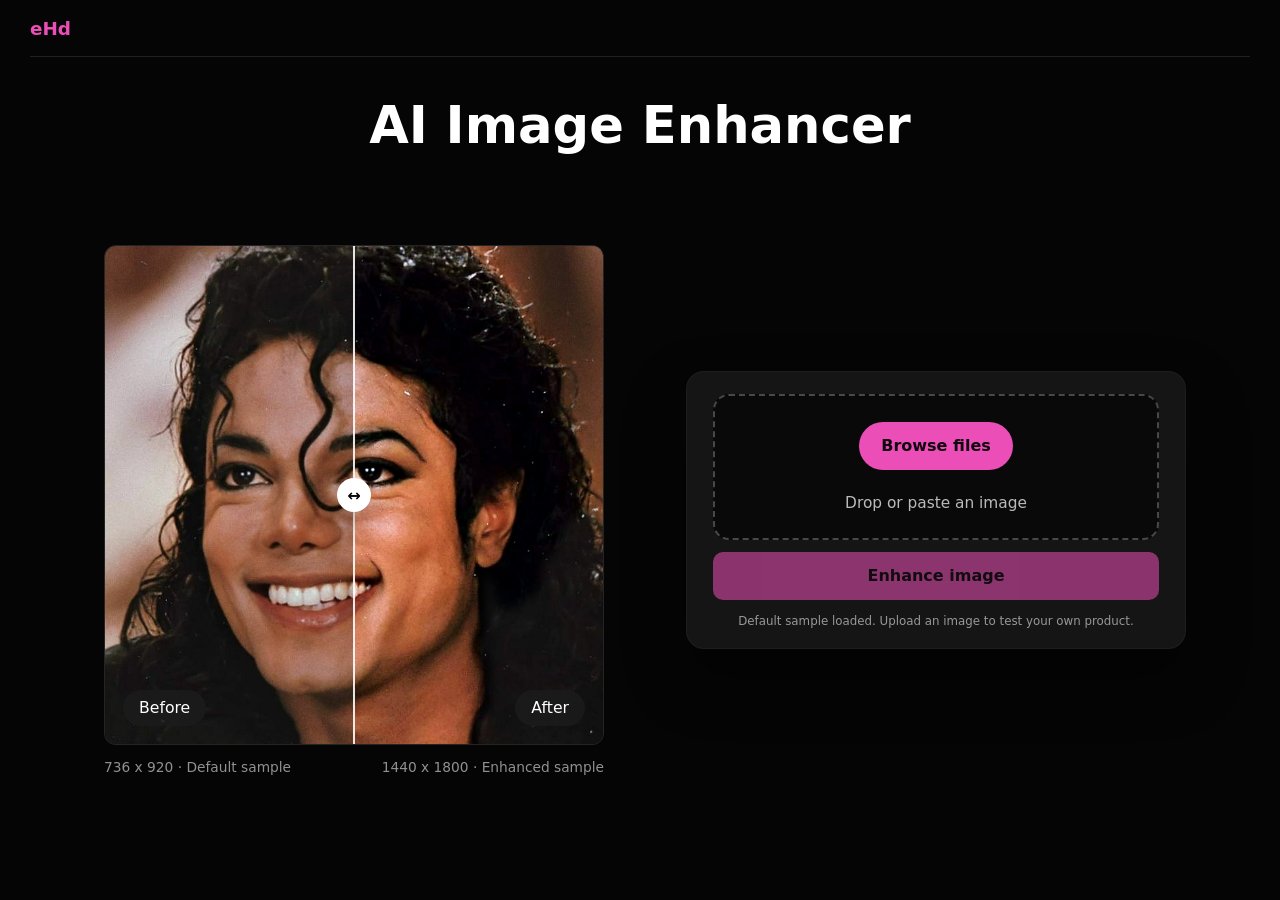
<file: static/ai-image-enhancer-demo.html>
<!doctype html>
<html lang="en">
  <head>
    <meta charset="utf-8" />
    <meta name="viewport" content="width=device-width, initial-scale=1" />
    <title>AI Image Enhancer Demo</title>
    <link rel="stylesheet" href="/static/ai-image-enhancer-demo.css" />
  </head>
  <body>
    <main class="page-shell">
      <header class="topbar">
        <div class="nav-left">
          <a class="brand" href="/demo/ai-image-enhancer">eHd</a>
        </div>
      </header>

      <div class="divider" aria-hidden="true"></div>

      <section class="hero-copy">
        <p class="eyebrow">AI Image Enhancer</p>
        <h1>AI Image Enhancer</h1>
      </section>

      <section class="hero-stage">
        <div class="compare-stage-shell">
          <div class="compare-stage" id="compare-stage">
            <!-- <img
              id="compare-before-image"
              class="compare-image"
              src=""
              alt=""
            /> -->

            <div class="compare-after-layer" id="compare-after-layer">
              <!-- <img
                id="compare-after-image"
                class="compare-image"
                src=""
                alt=""
              /> -->
            </div>

            <div class="compare-divider" id="compare-divider" aria-hidden="true">
              <button
                class="compare-handle"
                id="compare-handle"
                type="button"
                aria-label="Drag to compare before and after"
              >
                <span>↔</span>
              </button>
            </div>

            <div class="compare-label compare-label-before">After</div>
            <div class="compare-label compare-label-after">Before</div>

            <div class="progress-overlay hidden" id="demo-progress-overlay" aria-hidden="true">
              <div class="spinner-shell">
                <div class="progress-ring" id="demo-progress-ring" style="--progress: 0%;">
                  <span id="demo-progress-value">0%</span>
                </div>
                <div class="progress-copy">
                  <strong>Enhancing image</strong>
                  <span>Estimated progress while processing</span>
                </div>
              </div>
            </div>
          </div>

          <div class="compare-meta">
            <span id="demo-original-meta">Original</span>
            <span id="demo-enhanced-meta">Enhanced</span>
          </div>
        </div>

        <aside class="enhancer-card" id="enhancer-card">
          <!-- <div class="mini-compare-row">
            <figure class="mini-card">
              <img src="/static/demo-assets/sample-before-1.jpg" alt="Mini original sample" />
              <figcaption>Before</figcaption>
            </figure>
            <figure class="mini-card">
              <img src="/static/demo-assets/sample-after-1.jpg" alt="Mini enhanced sample" />
              <figcaption>After</figcaption>
            </figure>
          </div> -->

          <form class="upload-form" id="demo-enhance-form">
            <label class="dropzone" for="demo-image-input">
              <input id="demo-image-input" type="file" accept="image/jpeg,image/png,image/webp" />
              <span class="primary-button">Browse files</span>
              <span class="dropzone-text">Drop or paste an image</span>
            </label>

            <button class="enhance-button" type="submit" id="demo-enhance-button">
              Enhance image
            </button>
          </form>
        </aside>
      </section>
    </main>

    <script src="/static/ai-image-enhancer-demo.js" type="module"></script>
  </body>
</html>
</file>
<file: static/ai-image-enhancer-demo.css>
:root {
  color-scheme: dark;
  --bg: #050505;
  --surface: #151515;
  --surface-strong: #0d0d0d;
  --line: rgba(255, 255, 255, 0.12);
  --line-dashed: rgba(255, 255, 255, 0.26);
  --ink: #ffffff;
  --muted: rgba(255, 255, 255, 0.72);
  --muted-soft: rgba(255, 255, 255, 0.56);
  --accent: #ec4eb7;
  --accent-strong: #ff4ec2;
  --shadow: 0 28px 60px rgba(0, 0, 0, 0.45);
}

* {
  box-sizing: border-box;
}

body {
  margin: 0;
  min-width: 320px;
  min-height: 100vh;
  background: var(--bg);
  color: var(--ink);
  font-family:
    Inter, ui-sans-serif, system-ui, -apple-system, BlinkMacSystemFont, "Segoe UI",
    sans-serif;
}

img {
  display: block;
  max-width: 100%;
}

button,
input {
  font: inherit;
}

a {
  color: inherit;
  text-decoration: none;
}

.page-shell {
  width: min(1220px, calc(100% - 34px));
  margin: 0 auto;
  min-height: 100vh;
  padding: 0 0 72px;
  display: flex;
  flex-direction: column;
}

.topbar {
  display: flex;
  align-items: center;
  justify-content: space-between;
  gap: 18px;
  min-height: 56px;
}

.nav-left,
.nav-right,
.topnav {
  display: flex;
  align-items: center;
  gap: 22px;
}

.brand {
  color: var(--accent);
  font-size: 1.15rem;
  font-weight: 800;
  letter-spacing: 0;
}

.topnav {
  gap: 18px;
  flex-wrap: wrap;
}

.topnav a {
  color: rgba(255, 255, 255, 0.84);
  font-size: 0.9rem;
}

.topnav a::after {
  content: "⌄";
  display: inline-block;
  margin-left: 6px;
  color: rgba(255, 255, 255, 0.58);
  font-size: 0.7rem;
  transform: translateY(-1px);
}

.topnav a:last-child::after,
.topnav a:nth-last-child(2)::after {
  content: "";
  margin: 0;
}

.create-button {
  display: inline-flex;
  align-items: center;
  justify-content: center;
  min-height: 44px;
  padding: 0 18px;
  background: var(--accent);
  border-radius: 999px;
  color: #120710;
  font-weight: 800;
}

.profile-dot {
  width: 18px;
  height: 18px;
  border: 1px solid rgba(255, 255, 255, 0.38);
  border-radius: 50%;
}

.divider {
  height: 1px;
  background: rgba(255, 255, 255, 0.11);
}

.breadcrumbs {
  display: flex;
  align-items: center;
  gap: 12px;
  padding: 16px 0 0;
  color: rgba(255, 255, 255, 0.58);
  font-size: 0.88rem;
}

.breadcrumbs a:last-of-type,
.breadcrumbs span:last-child {
  color: var(--accent);
}

.crumb-arrow {
  color: rgba(255, 255, 255, 0.28);
  font-size: 1.15rem;
}

.hero-copy {
  display: grid;
  justify-items: center;
  gap: 16px;
  padding: 26px 0 40px;
  text-align: center;
}

.eyebrow {
  color: transparent;
  font-size: 0;
}

h1,
h2,
h3,
p,
figure {
  margin: 0;
}

h1 {
  font-size: clamp(2.6rem, 4vw, 3.3rem);
  line-height: 1.04;
  letter-spacing: 0;
}

.lede {
  max-width: 1120px;
  color: var(--muted);
  font-size: 1rem;
  line-height: 1.5;
}

.hero-stage {
  display: grid;
  grid-template-columns: minmax(0, 520px) minmax(380px, 500px);
  justify-content: center;
  align-content: center;
  justify-items: center;
  gap: 72px;
  align-items: center;
  flex: 1;
  min-height: 0;
}

.compare-stage-shell {
  display: grid;
  gap: 14px;
  justify-items: center;
  width: 100%;
}

.compare-stage {
  position: relative;
  width: min(100%, 500px);
  aspect-ratio: 1 / 1;
  margin: 0 auto;
  overflow: hidden;
  background: #111111;
  border: 1px solid rgba(255, 255, 255, 0.08);
  border-radius: 12px;
  user-select: none;
  -webkit-user-select: none;
}

.compare-image,
.compare-after-layer {
  position: absolute;
  inset: 0;
  width: 100%;
  height: 100%;
}

.compare-image {
  object-fit: cover;
}

.compare-after-layer {
  top: 0;
  right: 0;
  bottom: 0;
  left: 0;
  overflow: hidden;
  width: 100%;
  clip-path: inset(0 0 0 50%);
  will-change: clip-path;
}

.compare-stage.is-empty .compare-image {
  opacity: 0;
}

.compare-stage:not(.is-compare-ready) .compare-after-layer,
.compare-stage:not(.is-compare-ready) .compare-divider,
.compare-stage:not(.is-compare-ready) .compare-label {
  display: none;
}

.compare-divider {
  position: absolute;
  top: 0;
  bottom: 0;
  left: 50%;
  width: 2px;
  background: rgba(255, 255, 255, 0.88);
  transform: translateX(-50%);
  will-change: left;
}

.compare-handle {
  position: absolute;
  top: 50%;
  left: 50%;
  display: grid;
  place-items: center;
  width: 34px;
  height: 34px;
  padding: 0;
  border: 0;
  border-radius: 50%;
  background: #ffffff;
  color: #070707;
  font-size: 1rem;
  font-weight: 800;
  box-shadow: 0 14px 28px rgba(0, 0, 0, 0.35);
  cursor: ew-resize;
  transform: translate(-50%, -50%);
  touch-action: none;
}

.compare-stage.is-compare-ready {
  touch-action: none;
}

.compare-label {
  position: absolute;
  bottom: 18px;
  padding: 10px 16px;
  border-radius: 999px;
  background: rgba(30, 30, 30, 0.72);
  color: #ffffff;
  font-size: 0.98rem;
  line-height: 1;
  backdrop-filter: blur(14px);
}

.compare-label-before {
  left: 18px;
}

.compare-label-after {
  right: 18px;
}

.compare-meta {
  display: flex;
  justify-content: space-between;
  gap: 14px;
  width: min(100%, 500px);
  color: var(--muted-soft);
  font-size: 0.86rem;
}

.enhancer-card {
  display: grid;
  gap: 18px;
  width: min(100%, 500px);
  padding: 22px 26px 18px;
  background: var(--surface);
  border: 1px solid rgba(255, 255, 255, 0.04);
  border-radius: 18px;
  box-shadow: var(--shadow);
}

.mini-compare-row {
  display: flex;
  justify-content: center;
  gap: 10px;
}

.mini-card {
  display: grid;
  justify-items: center;
  gap: 4px;
}

.mini-card img {
  width: 54px;
  height: 54px;
  border-radius: 12px;
  object-fit: cover;
}

.mini-card figcaption {
  padding: 3px 8px;
  background: #ffffff;
  border-radius: 999px;
  color: #111111;
  font-size: 0.58rem;
  font-weight: 800;
}

.enhancer-card h2 {
  text-align: center;
  font-size: 1.05rem;
}

.upload-form {
  display: grid;
  gap: 12px;
}

.dropzone {
  display: grid;
  place-items: center;
  gap: 16px;
  min-height: 146px;
  padding: 22px;
  background: #090909;
  border: 2px dashed var(--line-dashed);
  border-radius: 16px;
  cursor: pointer;
}

.dropzone.dragging {
  border-color: var(--accent-strong);
}

.dropzone input {
  position: absolute;
  inline-size: 1px;
  block-size: 1px;
  opacity: 0;
  pointer-events: none;
}

.primary-button,
.enhance-button,
.url-submit-button {
  display: inline-flex;
  align-items: center;
  justify-content: center;
  min-height: 48px;
  padding: 0 22px;
  border: 0;
  border-radius: 999px;
  background: var(--accent);
  color: #10060e;
  font-weight: 800;
  cursor: pointer;
}

.dropzone-text {
  color: var(--muted);
  font-size: 0.96rem;
}

.inline-link {
  padding: 0;
  border: 0;
  background: transparent;
  color: #ffffff;
  font: inherit;
  cursor: pointer;
  text-decoration: underline;
  text-underline-offset: 2px;
}

.url-panel {
  display: grid;
  grid-template-columns: minmax(0, 1fr) auto;
  gap: 10px;
}

.url-panel input {
  min-height: 46px;
  padding: 0 14px;
  border: 1px solid var(--line);
  border-radius: 10px;
  background: #0f0f0f;
  color: #ffffff;
}

.url-panel input::placeholder {
  color: rgba(255, 255, 255, 0.36);
}

.url-submit-button,
.enhance-button {
  border-radius: 10px;
}

.enhance-button:disabled,
.url-submit-button:disabled,
.create-button:disabled {
  opacity: 0.55;
  cursor: not-allowed;
}

.terms-note,
.status-text {
  text-align: center;
  color: var(--muted-soft);
  font-size: 0.74rem;
  line-height: 1.55;
}

.terms-note a {
  color: var(--accent);
}

.status-text {
  min-height: 18px;
}

.progress-overlay {
  position: absolute;
  inset: 0;
  display: grid;
  place-items: center;
  background: rgba(6, 6, 6, 0.58);
  backdrop-filter: blur(8px);
}

.hidden {
  display: none !important;
}

.spinner-shell {
  display: grid;
  justify-items: center;
  gap: 14px;
  padding: 24px 20px;
  background: rgba(16, 16, 16, 0.88);
  border: 1px solid rgba(255, 255, 255, 0.08);
  border-radius: 16px;
}

.progress-ring {
  --progress: 0%;
  display: grid;
  place-items: center;
  width: 120px;
  aspect-ratio: 1 / 1;
  border-radius: 50%;
  background:
    radial-gradient(circle closest-side, rgba(8, 8, 8, 0.96) 70%, transparent 71% 100%),
    conic-gradient(var(--accent) var(--progress), rgba(255, 255, 255, 0.14) 0);
  animation: spin 1.05s linear infinite;
}

.progress-ring span {
  color: #ffffff;
  font-size: 1.3rem;
  font-weight: 800;
}

.progress-copy {
  display: grid;
  gap: 4px;
  text-align: center;
}

.progress-copy span {
  color: var(--muted-soft);
  font-size: 0.85rem;
}

@keyframes spin {
  from {
    transform: rotate(0deg);
  }

  to {
    transform: rotate(360deg);
  }
}

@media (max-width: 1100px) {
  .hero-stage {
    grid-template-columns: 1fr;
    gap: 32px;
    align-content: center;
  }

  .compare-stage {
    width: min(100%, 520px);
  }

  .enhancer-card {
    width: min(100%, 520px);
    margin: 0 auto;
  }
}

@media (max-width: 760px) {
  .page-shell {
    width: min(100% - 20px, 1220px);
    padding-bottom: 36px;
  }

  .topbar,
  .nav-left,
  .nav-right {
    flex-wrap: wrap;
  }

  .topnav {
    gap: 12px;
  }

  .breadcrumbs {
    flex-wrap: wrap;
    gap: 8px;
  }

  .hero-copy {
    gap: 12px;
    padding-bottom: 34px;
  }

  h1 {
    font-size: 2.2rem;
  }

  .hero-stage {
    gap: 22px;
    justify-items: stretch;
  }

  .compare-stage,
  .compare-meta,
  .enhancer-card {
    width: 100%;
  }

  .enhancer-card {
    padding: 18px 16px 16px;
    border-radius: 14px;
  }

  .url-panel {
    grid-template-columns: 1fr;
  }
}
</file>
